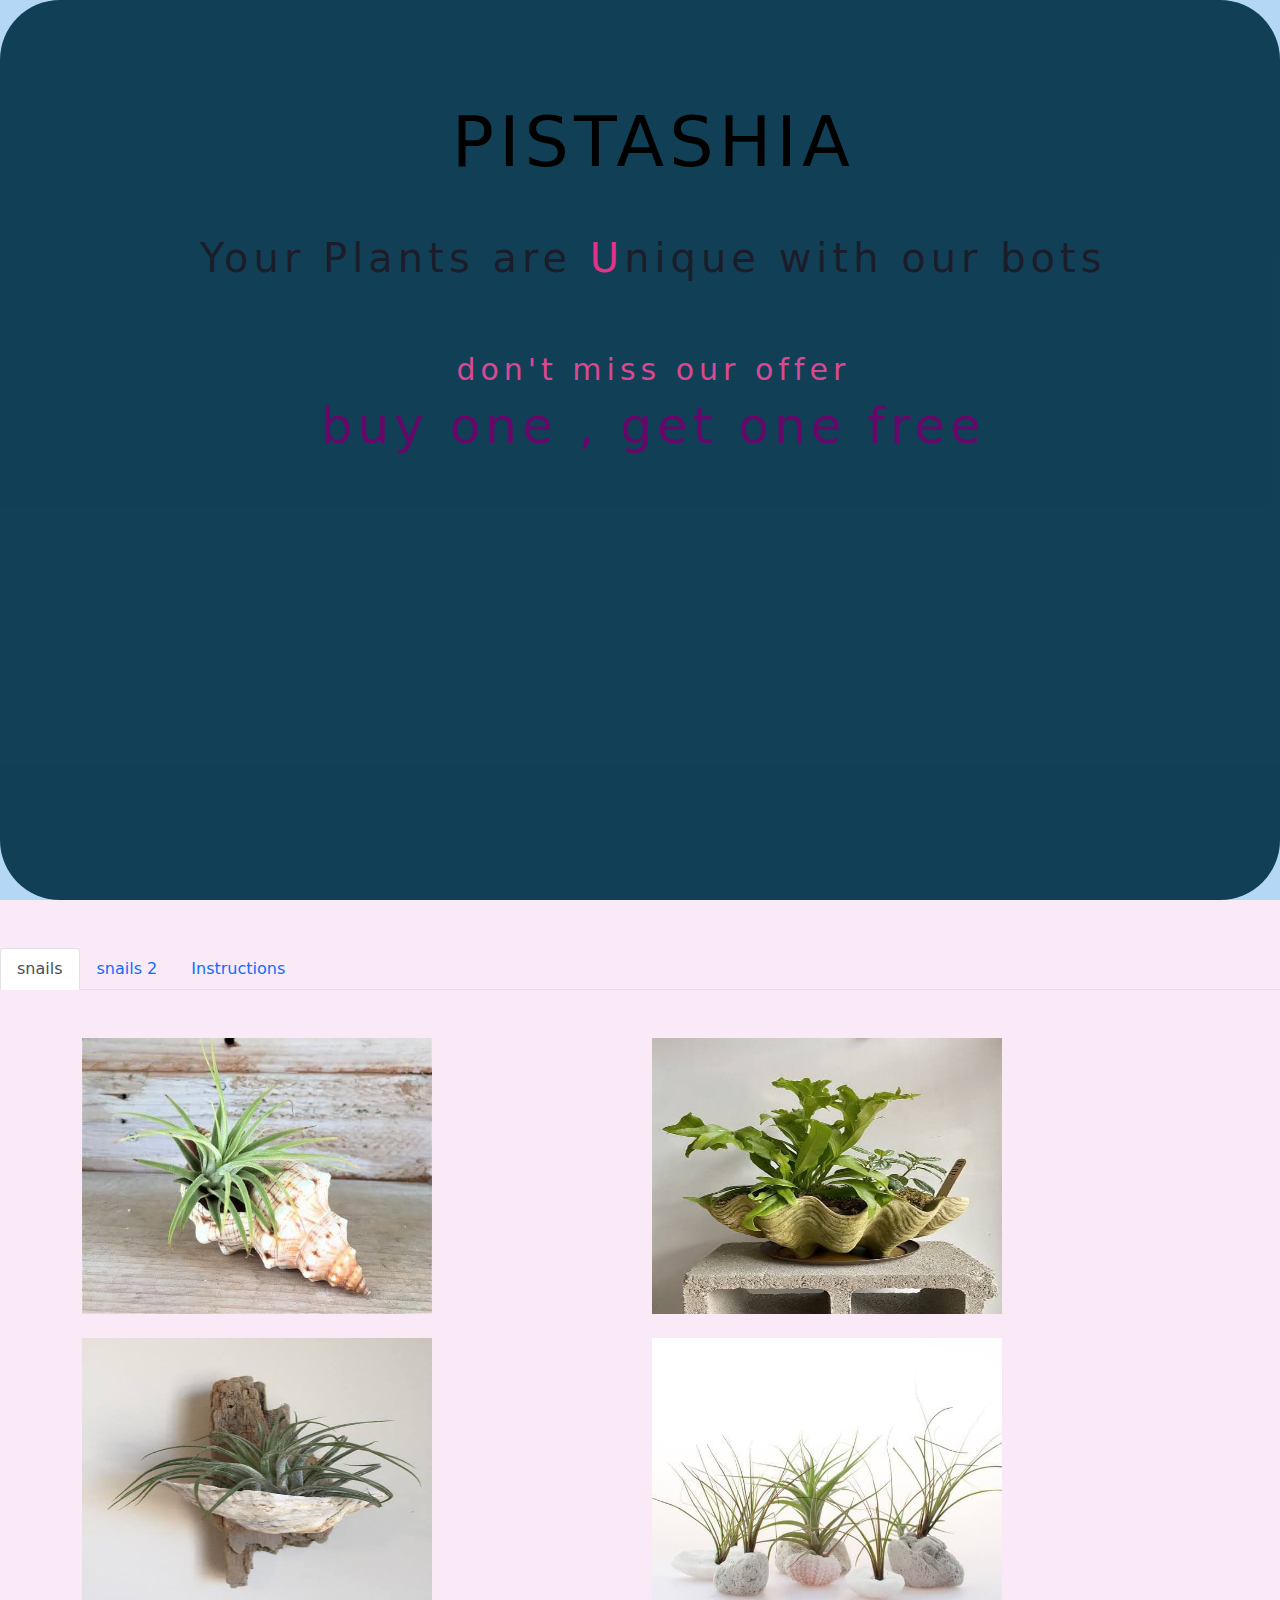
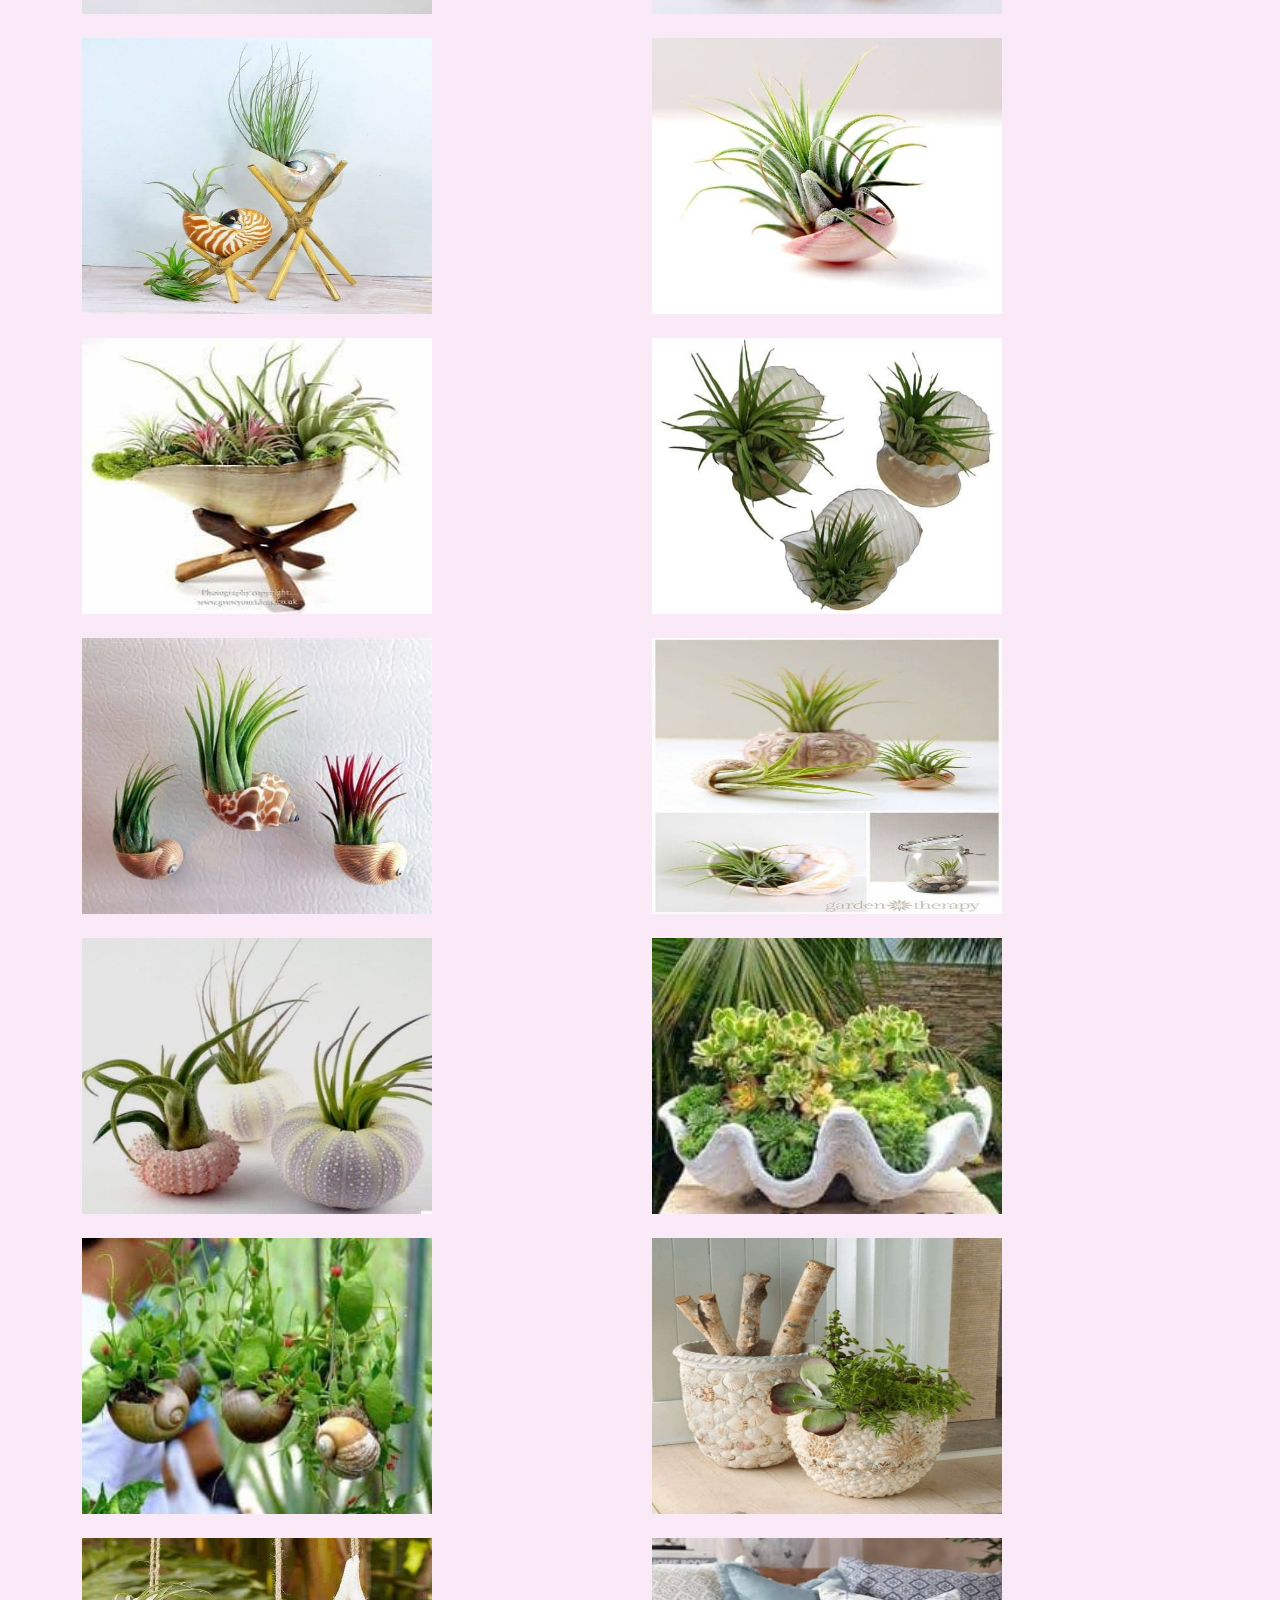
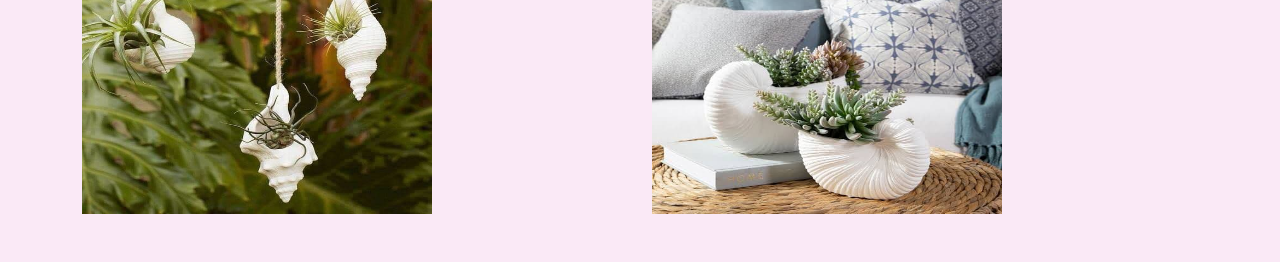
<file: sadf.html>
<!DOCTYPE html>
<html lang="en">  
<head>
    <meta charset="UTF-8">
    <meta http-equiv="X-UA-Compatible" content="IE=edge">
    <meta name="viewport" content="width=device-width, initial-scale=1.0">
    <title>Document</title>
    <link rel="stylesheet" href="css/bootstrap.min.css">
    <link rel="stylesheet" href="style2.css">
    <script src="js/jquery-3.6.0.min.js"></script>
    <script src="js/bootstrap.min.js"></script>
    <title>shop now via pistashia website</title>
</head>
<body>
     <div class="slider">
       <div class="load">
       <div class="content">
         <div class="principipal">
           <h1>Pistashia</h1><br>
           <p>Your Plants are <span>U</span>nique with our bots</p><br><br>
          <h3>don't miss our offer</h3>
            <h2>buy one , get one free</h2>
         </div>
       </div>
     </div>
     <br><br>
    
        <nav>
          <div class="nav nav-tabs" id="nav-tab" role="tablist">
            <button class="nav-link active" id="nav-snails-tab" data-bs-toggle="tab" data-bs-target="#nav-snails" type="button" role="tab" aria-controls="nav-snails" aria-selected="true">snails</button>
            <button class="nav-link" id="snails2-tab" data-bs-toggle="tab" data-bs-target="#nav-snails2" type="button" role="tab" aria-controls="nav-snails2" aria-selected="false">snails 2</button>
            <button class="nav-link" id="nav-Instructions-tab" data-bs-toggle="tab" data-bs-target="#nav-Instructions" type="button" role="tab" aria-controls="nav-Instructions" aria-selected="false">Instructions</button>
          </div>
        </nav><br><br>
        <div class="tab-content" id="nav-tabContent">
          <!-- first -->
          <div class="tab-pane fade show active" id="nav-snails" role="tabpanel" aria-labelledby="nav-snails-tab">
            <div class="container">
              <div class="row">
              <div class="col-md-6">
              <img src="imges/200.jpg" class="img-fluid pb-4" alt="">
            </div>
            <div class="col-md-6">
          <img src="imges/201.jpg" class="img-fluid pb-4" alt="">
        </div>
        <div class="col-md-6">
          <img src="imges/204.jpg" class="img-fluid pb-4" alt="">
        </div>
        <div class="col-md-6">
          <img src="imges/205.jpg" class="img-fluid pb-4" alt="">
        </div>
        <div class="col-md-6">
          <img src="imges/206.jpg" class="img-fluid pb-4" alt="">
        </div>
        <div class="col-md-6">
          <img src="imges/207.jpg" class="img-fluid pb-4" alt="">
        </div>
        <div class="col-md-6">
          <img src="imges/208.jpg" class="img-fluid pb-4" alt="">
        </div>
        <div class="col-md-6">
          <img src="imges/209.jpg" class="img-fluid pb-4" alt="">
        </div>
        <div class="col-md-6">
          <img src="imges/210.jpg" class="img-fluid pb-4" alt="">
        </div>
        <div class="col-md-6">
          <img src="imges/244.jpg" class="img-fluid pb-4" alt="">
        </div>
        <div class="col-md-6">
          <img src="imges/255.jpg" class="img-fluid pb-4" alt="">
        </div>
        <div class="col-md-6">
          <img src="imges/gre.jpg" class="img-fluid pb-4" alt="">
        </div>
        <div class="col-md-6">
          <img src="imges/288.jpg" class="img-fluid pb-4" alt="">
        </div>
        <div class="col-md-6">
          <img src="imges/852.jpg" class="img-fluid pb-4" alt="">
        </div>
        <div class="col-md-6">
          <img src="imges/cdses.jpg" class="img-fluid pb-4" alt="">
        </div>
        <div class="col-md-6">
          <img src="imges/cxss.jpg" class="img-fluid pb-4" alt="">
        </div>
          </div>
        </div>
      </div>
          <!-- second -->
          <div class="tab-pane fade" id="nav-snails2" role="tabpanel" aria-labelledby="nav-snails2-tab">
            <div class="container">
              <div class="row">
              <div class="col-md-4">
              <img src="imges/dddf.jpg" class="img-fluid pb-4" alt="">
            </div>
            <div class="col-md-4">
              <img src="imges/drrh.jpg" class="img-fluid pb-4" alt="">
            </div>
            <div class="col-md-4">
              <img src="imges/f.jpg" class="img-fluid pb-4" alt="">
            </div>
            <div class="col-md-4">
              <img src="imges/fad.jpg" class="img-fluid pb-4" alt="">
            </div>
            <div class="col-md-4">
              <img src="imges/gfre.jpg" class="img-fluid pb-4" alt="">
            </div>
            <div class="col-md-4">
              <img src="imges/hffd.jpg" class="img-fluid pb-4" alt="">
            </div>
            <div class="col-md-4">
              <img src="imges/jfdr.jpg" class="img-fluid pb-4" alt="">
            </div>
            <div class="col-md-4">
              <img src="imges/jkbdse.jpg" class="img-fluid pb-4" alt="">
            </div>
            <div class="col-md-4">
              <img src="imges/sssjk.jpg" class="img-fluid pb-4" alt="">
            </div>
            <div class="col-md-4">
              <img src="imges/vcxds.jpg" class="img-fluid pb-4" alt="">
            </div>
            <div class="col-md-4">
              <img src="imges/vffde.jpg" class="img-fluid pb-4" alt="">
            </div>
            <div class="col-md-4">
                <img src="imges/kj.jpg" class="img-fluid pb-4" alt="">
              </div>
        </div>
          </div>
        </div>
          </div>
          <!-- third -->
          <div class="tab-pane fade" id="nav-Instructions" role="tabpanel" aria-labelledby="nav-Instructions-tab">...</div>
        </div>






</body>
</html>
</file>
<file: style2.css>
body{

    background-color: rgb(250, 233, 246);
    position: relative;
}
 span{
     color: rgb(226, 50, 138);
 }
   
.container img{
     width:350px;
     height: 300px;
}
.container img:hover{
    width:450px;
    height: 350px;
}

     *{
        margin: 0px;;
        padding:0px;
    } 
    
    .load{
        animation: slide 2s;
    }

    .slider{
        background-repeat: no-repeat;
        background-attachment: scroll;
        background-clip: border-box;
        border-radius: 60px;
        background-size: cover;
        background-position: center center;
        background-color: rgb(0, 0, .5);
        width: 100%;
        height: 100vh;
        animation: slide 40s infinite;
    }
    .content{
       
        color: #fff;
        width: 100%;
        height: 100vh;
          background-color: rgba(49, 184, 247, 0.349);
    }
    .principipal{
        left: 200px;
        top: 100px;
        transition: translate(-50%,-50%);
        position: absolute;
        letter-spacing: 5px;
        text-align: center;
    }
    .principipal h1{
        font-size: 70px;
        margin-bottom: 20px;
        text-align: center;
        color: rgb(0, 0, 0);
        text-rendering: optimizeSpeed;
        text-transform: uppercase;
    }
    .principipal p{
        text-align: center;
        font-size:40px;
        color: rgb(28, 29, 43);
    }
    .principipal h2{
        text-align: center;
        font-size: 50px;
        color: rgb(102, 8, 105);
    }
    .principipal h3{
        font-size: 30px;
        text-align: center;
        color: rgb(218, 72, 145);
    }
    
    @keyframes slide{
        
        0%{
            background-image: url(imges/10.jpg);
         }
         50%{
             background-image: url(imges/1.jpg); 
         }
         80%{
             background-image: url(imges/4.jpg); 
         }
         20%{
             background-image: url(imges/15.jpg);
          }
          30%{
             background-image: url(imges/7.jpg); 
         }
          80%{
             background-image: url(imges/8.jpg);
          }
          20%{
             background-image: url(imges/5.jpg);
          }
         80%{
              background-image: url(imges/11.jpg); 
          }
          30%{
              background-image: url(imges/9.jpg); 
          }
          20%{
              background-image: url(imges/2.jpg);
           }
          70%{
              background-image: url(imges/16.jpg);
           }
           30%{
             background-image: url(imges/1.jpg); 
         }
         30%{
             background-image: url(imges/2.jpg); 
         }
           60%{
             background-image: url(imges/3.jpg); 
         }
         100%{
             background-image: url(imges/12.jpg);
          }
          50%{
              background-image: url(imges/16.jpg); 
          }
          70%{
              background-image: url(imges/3.jpg); 
          }
          20%{
              background-image: url(imges/4.jpg);
           }
           30%{
              background-image: url(imges/2.jpg); 
          }
           80%{
              background-image: url(imges/8.jpg);
           }
           20%{
              background-image: url(imges/16.jpg);
           }
          50%{
               background-image: url(imges/3.jpg); 
           }
           30%{
               background-image: url(imges/2.jpg); 
           }
           20%{
               background-image: url(imges/11.jpg);
            }
           100%{
               background-image: url(imges/12.jpg);
            }
            30%{
              background-image: url(imges/16.jpg); 
          }
          30%{
              background-image: url(imges/12.jpg); 
          }
          100%{
              background-image: url(imges/2.jpg); 
           }   
           
        }

        @media(max-width:500px){

body{

    background-color: rgb(250, 233, 246);
    position: relative;
}
 span{
     color: rgb(226, 50, 138);
 }
   
.container img{
     width:350px;
     height: 300px;
}
.container img:hover{
    width:450px;
    height: 350px;
}

     *{
        margin: 0px;;
        padding:0px;
    } 
    
    .load{
        animation: slide 2s;
    }

 .slider{
        background-repeat: no-repeat;
        background-attachment: scroll;
        background-clip: border-box;
        border-radius: 60px;
        background-size: cover;
        background-position: center center;
        background-color: rgb(0, 0, .5);
        width: 100%;
        height: 100vh;
        animation: slide 40s infinite;
    }
    .content{
       
        color: #fff;
        width: 100%;
        height: 100vh;
          background-color: rgba(102, 169, 231, 0.322);
    }
    .principipal{
        left: 0px;
        top: 50px;
        transition: translate(-50%,-50%);
        position: absolute;
        letter-spacing: 5px;
        text-align: center;
    }
    .principipal h1{
        font-size: 70px;
        margin-bottom: 20px;
        text-align: center;
        color: rgb(0, 0, 0);
        text-rendering: optimizeSpeed;
        text-transform: uppercase;
    }
    .principipal p{
        text-align: center;
        font-size:40px;
        color: rgb(28, 29, 43);
    }
    .principipal h2{
        text-align: center;
        font-size: 50px;
        color: rgb(102, 8, 105);
    }
    .principipal h3{
        font-size: 30px;
        text-align: center;
        color: rgb(218, 72, 145);
    }
    
    @keyframes slide{
        
        0%{
            background-image: url(imges/10.jpg);
         }
         50%{
             background-image: url(imges/1.jpg); 
         }
         80%{
             background-image: url(imges/4.jpg); 
         }
         20%{
             background-image: url(imges/15.jpg);
          }
          30%{
             background-image: url(imges/7.jpg); 
         }
          80%{
             background-image: url(imges/8.jpg);
          }
          20%{
             background-image: url(imges/5.jpg);
          }
         80%{
              background-image: url(imges/11.jpg); 
          }
          30%{
              background-image: url(imges/9.jpg); 
          }
          20%{
              background-image: url(imges/2.jpg);
           }
          70%{
              background-image: url(imges/16.jpg);
           }
           30%{
             background-image: url(imges/1.jpg); 
         }
         30%{
             background-image: url(imges/2.jpg); 
         }
           60%{
             background-image: url(imges/3.jpg); 
         }
         100%{
             background-image: url(imges/12.jpg);
          }
          50%{
              background-image: url(imges/16.jpg); 
          }
          70%{
              background-image: url(imges/3.jpg); 
          }
          20%{
              background-image: url(imges/4.jpg);
           }
           30%{
              background-image: url(imges/2.jpg); 
          }
           80%{
              background-image: url(imges/8.jpg);
           }
           20%{
              background-image: url(imges/16.jpg);
           }
          50%{
               background-image: url(imges/3.jpg); 
           }
           30%{
               background-image: url(imges/2.jpg); 
           }
           20%{
               background-image: url(imges/11.jpg);
            }
           100%{
               background-image: url(imges/12.jpg);
            }
            30%{
              background-image: url(imges/16.jpg); 
          }
          30%{
              background-image: url(imges/12.jpg); 
          }
          100%{
              background-image: url(imges/2.jpg); 
           }   
           
        }
        }
</file>
